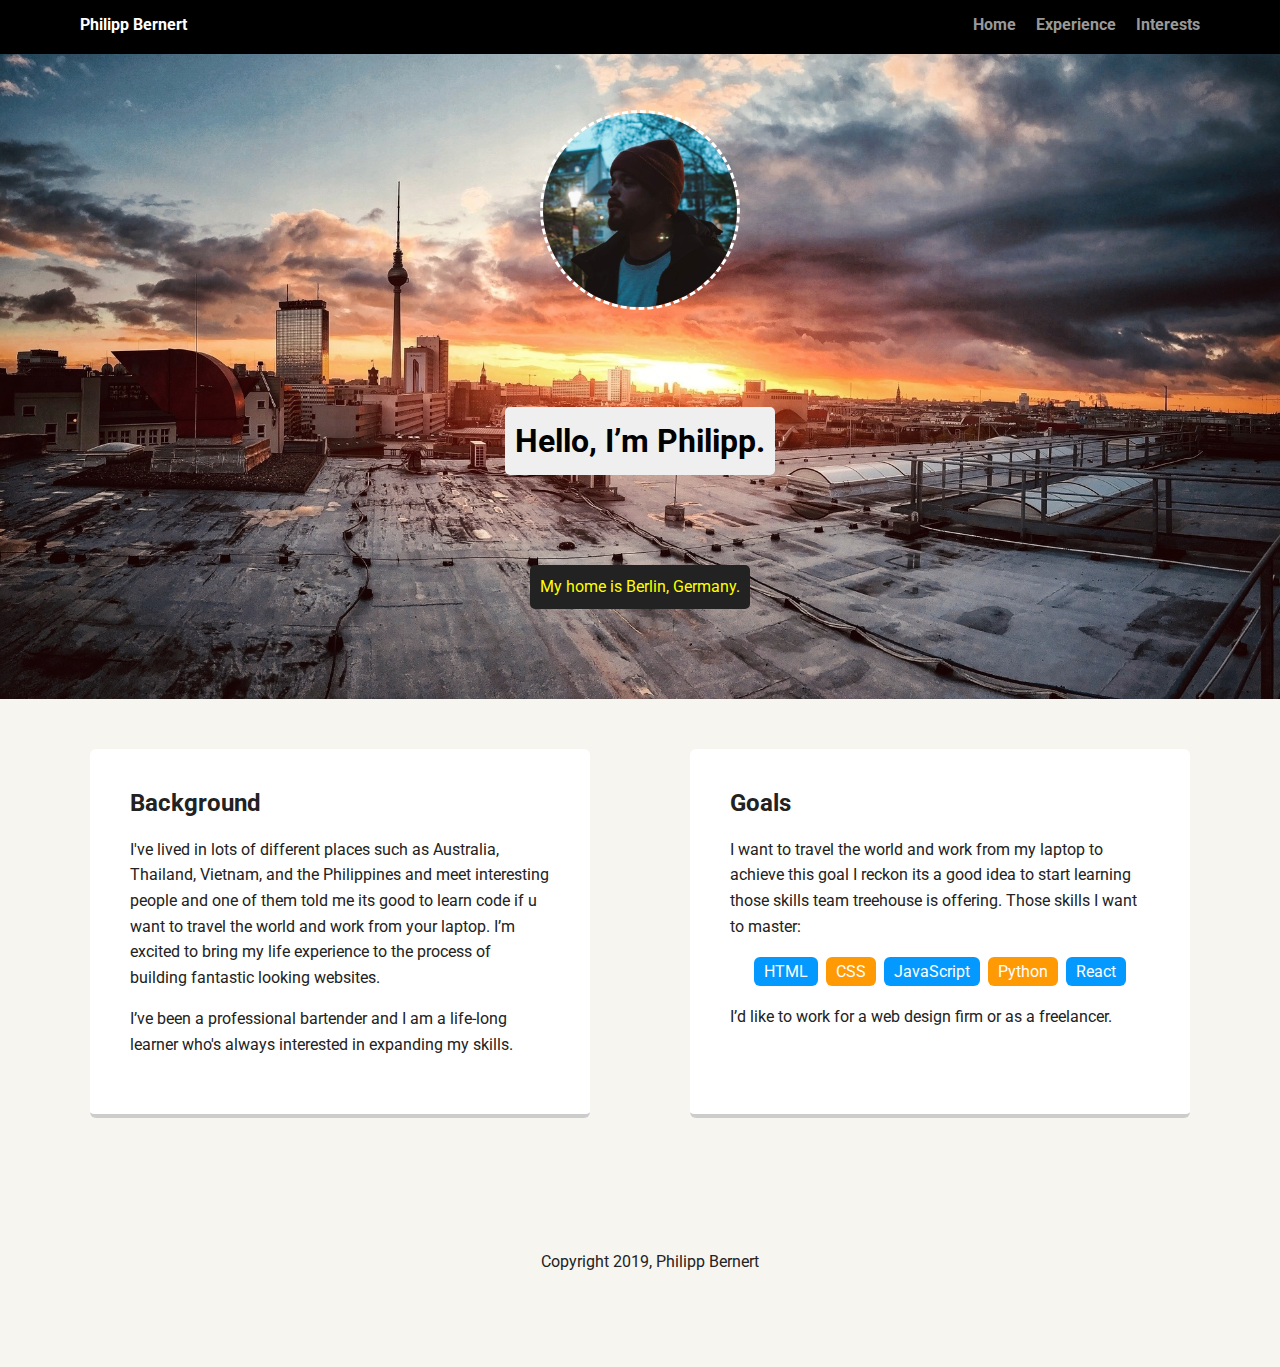
<file: index.html>
<!doctype html>
<html lang="en">
<head>
  <meta charset="utf-8">
  <title>Philipp's Profile</title>
  <meta name="viewport" content="width=device-width, initial-scale=1.0">
  <link rel="stylesheet" href="styles.css">
  <link href="https://fonts.googleapis.com/css?family=Muli%7CRoboto:400,300,500,700,900" rel="stylesheet"></head>
  <body>
    
    <nav class="main-nav">
        <ul class="nav">
          <li class="name">Philipp Bernert</li>
          <li><a href="index.html">Home</a></li>
          <li><a href="Experience.html">Experience</a></li>
          <li><a href="Interests.html">Interests</a></li>
        </ul>
    </nav>
    <header>
      <img src="images/mee2.jpg" alt="Photo of Philipp" class="profile-image">
      <h1 class="tag name">Hello, I’m Philipp.</h1>
      <p class="tag location">My home is Berlin, Germany.</p>
    </header>
      
    <main class="flex">
      <article class="card">
        <h2>Background</h2>
        <p>I've lived in lots of different places such as Australia, Thailand, Vietnam, and the Philippines and meet interesting people and one of them told me its good to learn code if u want to travel the world and work from your laptop. I’m excited to bring my life experience to the process of building fantastic looking websites.</p>
        <p>I’ve been a professional bartender and I am a life-long learner who's always interested in expanding my skills.</p>
      </article>

      <article class="card">
        <h2>Goals</h2>
        <p>I want to travel the world and work from my laptop to achieve this goal I reckon its a good idea to start learning those skills team treehouse is offering. Those skills I want to master:</p>
        <ul class="skills">
          <li>HTML</li>
          <li>CSS</li>
          <li>JavaScript</li>
          <li>Python</li>
          <li>React</li>
        </ul>
        <p>I’d like to work for a web design firm or as a freelancer.</p>
      </article>

    </main>
    <footer>
      <ul>
        <li><a href="https://github.com/ph3nto/" class="social github" target="_blank">Github</a></li>
      </ul>
      <p class="copyright">Copyright 2019, Philipp Bernert</p>
    </footer>
  </body>
  </html>
</file>
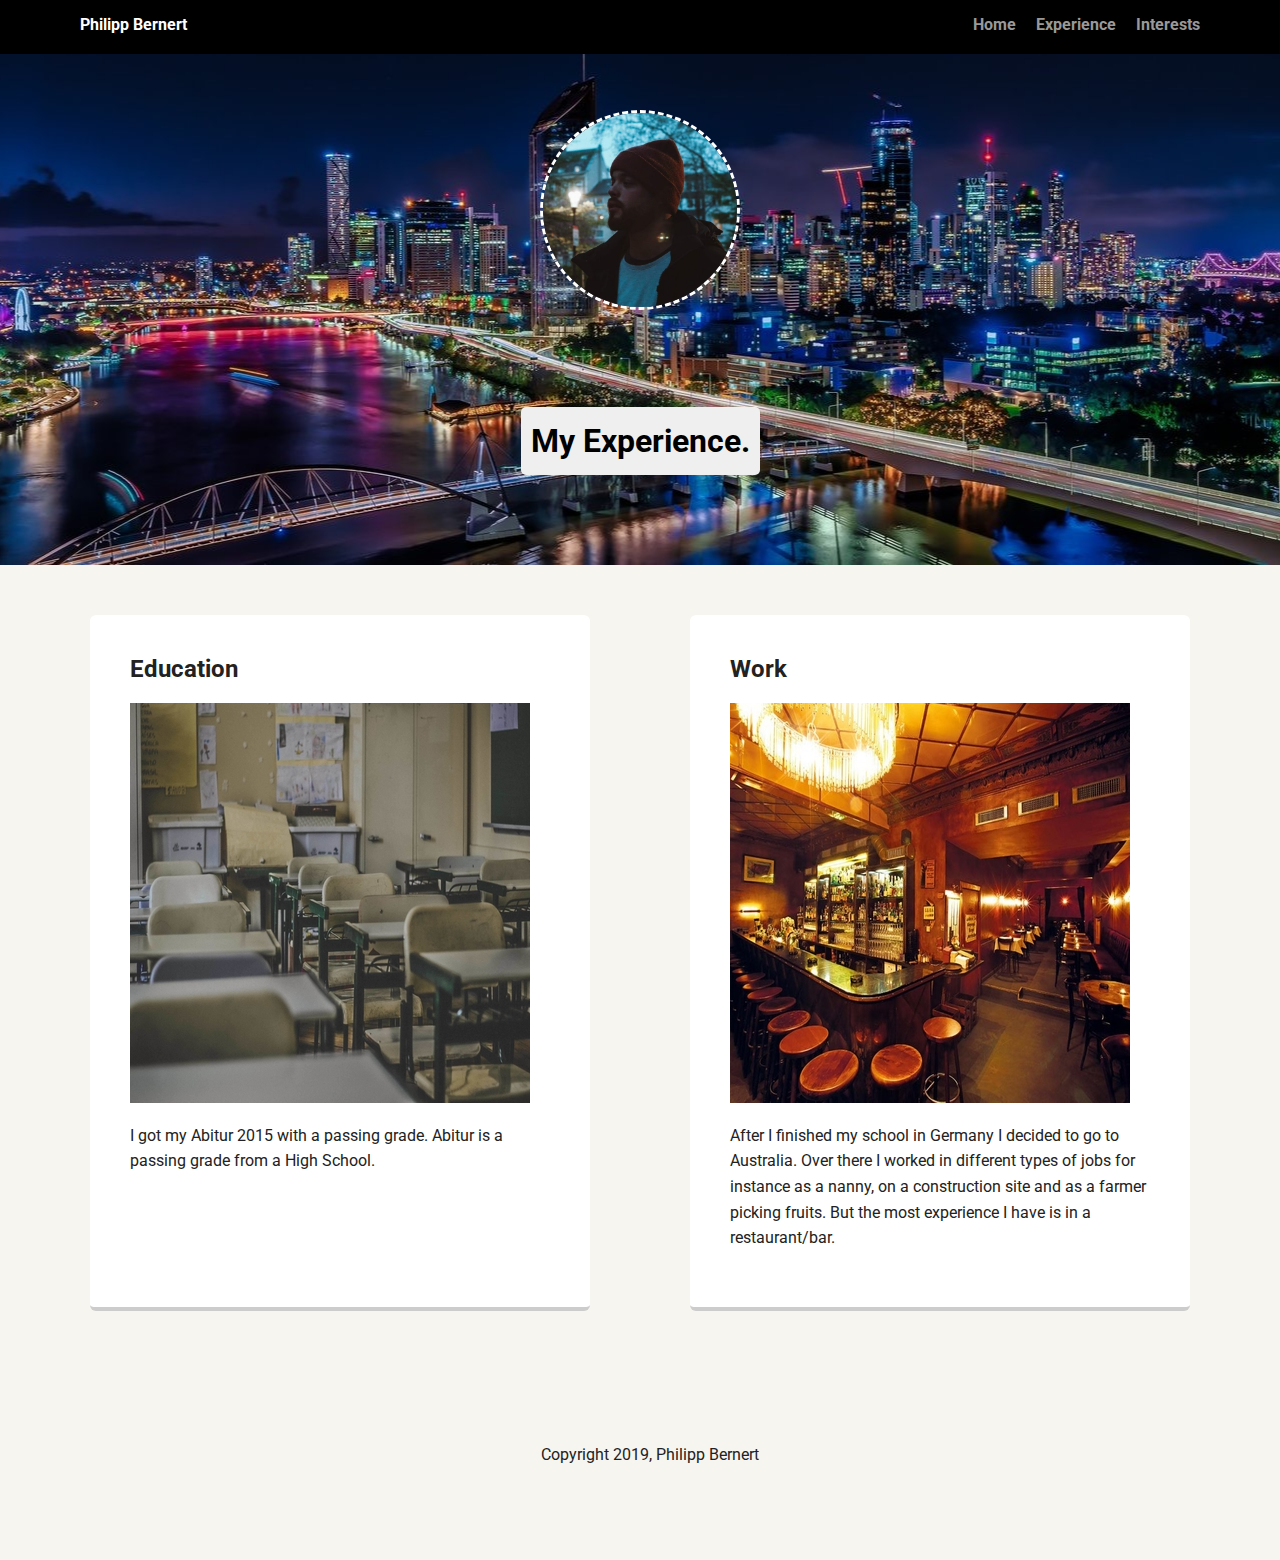
<file: Experience.html>
<!doctype html>
<html lang="en">
<head>
  <meta charset="utf-8">
  <title>Philipps´s Experience</title>
  <meta name="viewport" content="width=device-width, initial-scale=1.0">
  <link rel="stylesheet" href="styles.css">
  <link href="https://fonts.googleapis.com/css?family=Muli%7CRoboto:400,300,500,700,900" rel="stylesheet"></head>
  <body>
    
    <nav class="main-nav">
        <ul class="nav">
          <li class="name">Philipp Bernert</li>
          <li><a href="index.html">Home</a></li>
          <li><a href="Experience.html">Experience</a></li>
          <li><a href="Interests.html">Interests</a></li>
        </ul>
    </nav>

    <header id="experience">
      <img src="images/mee2.jpg" alt="Photo of Philipp" class="profile-image">
      <h1 class="tag name">My Experience.</h1>
    </header>
      
    <main class="flex">
        <article class="card">
            <h2>Education</h2>
            <img src="images/rsz_1rsz_feliphe-schiarolli-hes6nuc1mvc-unsplash.jpg" alt="an empty classroom">
            <p>I got my Abitur 2015 with a passing grade. Abitur is a passing grade from a High School.</p>
        </article>
        <article class="card">
          <h2>Work</h2>
          <img src="images/rsz_wuergeengel.jpg" alt="an empty bar called wuergeengel">
          <p>After I finished my school in Germany I decided to go to Australia. Over there I worked in different types of jobs for instance as a nanny, 
              on a construction site and as a farmer picking fruits. But the most experience I have is in a restaurant/bar.</p>
        </article>
    </main>
    <footer>
      <ul>
            <li><a href="https://github.com/ph3nto/" class="social github" target="_blank">Github</a></li>
      </ul>
      <p class="copyright">Copyright 2019, Philipp Bernert</p>
    </footer>
  </body>
</html>
</file>
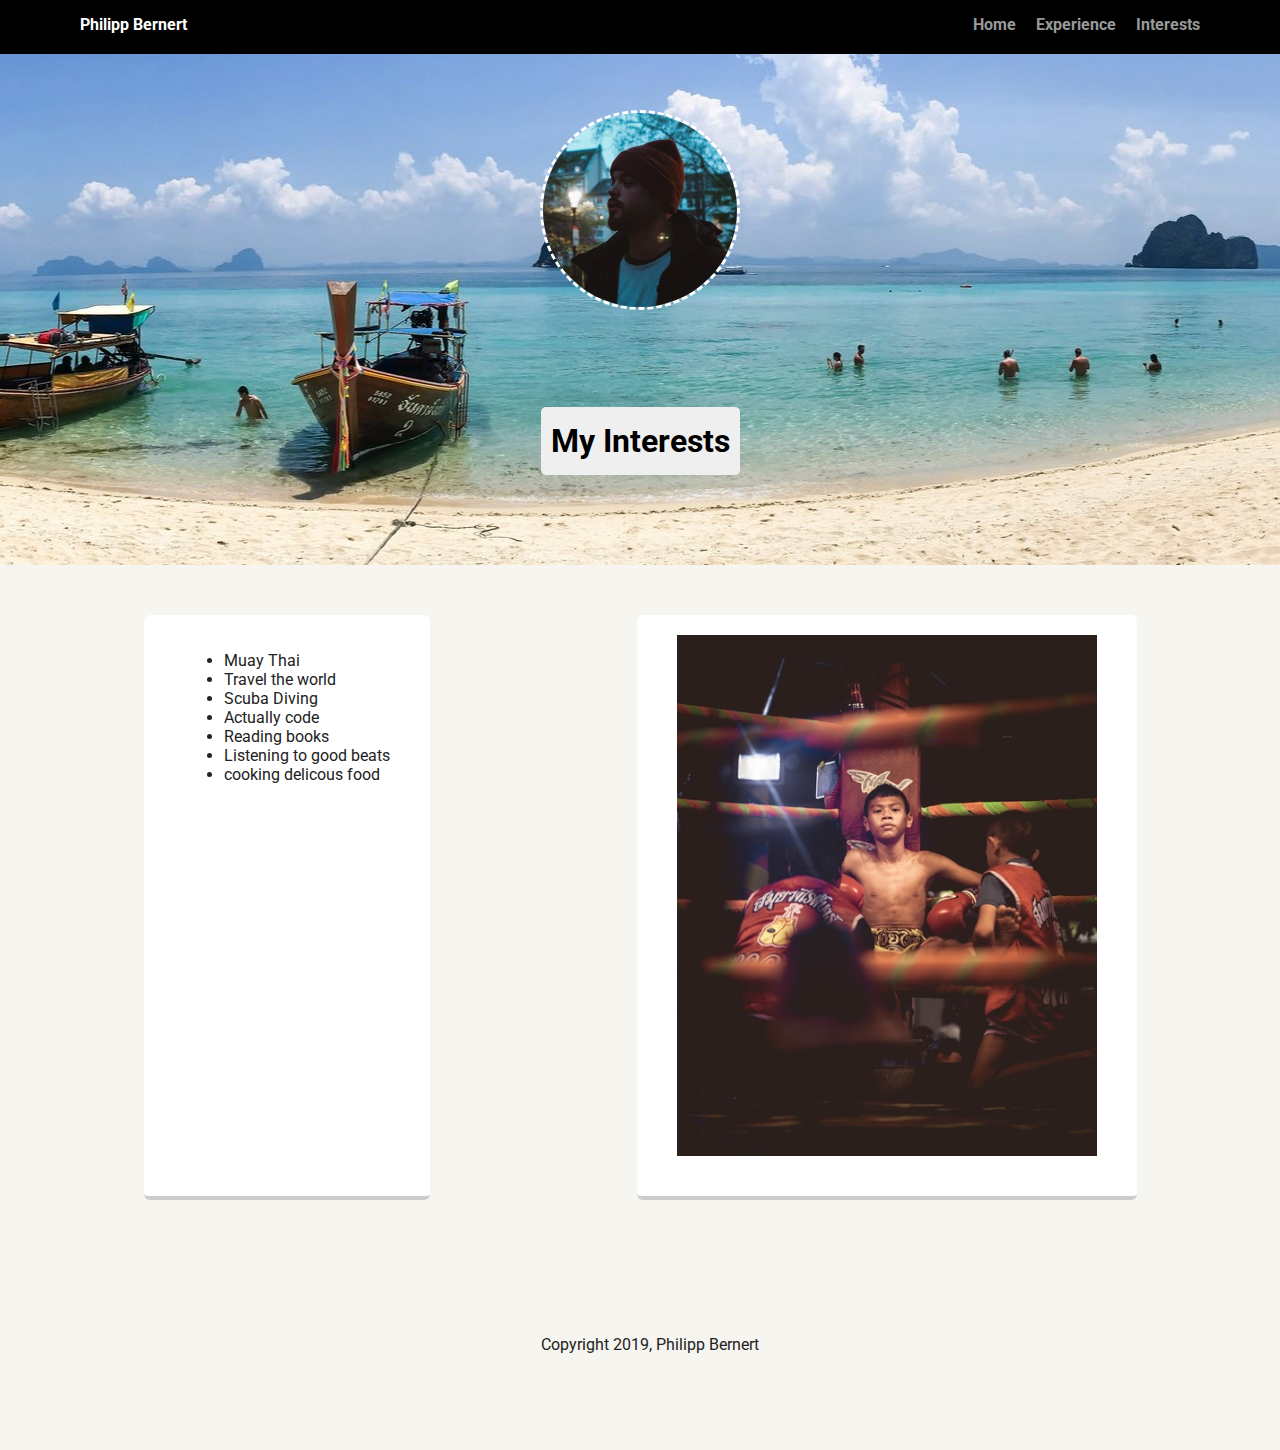
<file: Interests.html>
<!doctype html>
<html lang="en">
<head>
  <meta charset="utf-8">
  <title>Philipp´s Interests</title>
  <meta name="viewport" content="width=device-width, initial-scale=1.0">
  <link rel="stylesheet" href="styles.css">
  <link href="https://fonts.googleapis.com/css?family=Muli%7CRoboto:400,300,500,700,900" rel="stylesheet"></head>
  <body>
    
    <nav class="main-nav">
        <ul class="nav">
          <li class="name">Philipp Bernert</li>
          <li><a href="index.html">Home</a></li>
          <li><a href="Experience.html">Experience</a></li>
          <li><a href="Interests.html">Interests</a></li>
        </ul>
    </nav>
    <header id="Interests">
      <img src="images/mee2.jpg" alt="Photo of Philipp" class="profile-image">
      <h1 class="tag name">My Interests</h1>
    </header>
      
    <main class="flex">
          <article class="card">
              <ul>
                  <li>Muay Thai</li>
                  <li>Travel the world</li>
                  <li>Scuba Diving</li>
                  <li>Actually code</li>
                  <li>Reading books</li>
                  <li>Listening to good beats</li>
                  <li>cooking delicous food</li>
              </ul>
          </article>
        <img class="card" src="images/rsz_1rsz_gareth-harrison-xuzzfn6ovqgd-unsplash.jpg" alt="Kid is sitting in a fighting ring corner">
    </main>
    <footer>
      <ul>
            <li><a href="https://github.com/ph3nto/" class="social github" target="_blank">Github</a></li>
      </ul>
      <p class="copyright">Copyright 2019, Philipp Bernert</p>
    </footer>
  </body>
  </html>
</file>
<file: styles.css>
/* Global Layout Set-up */
* {
  box-sizing: border-box;
}

body {
  margin: 0;
  padding: 0;
  text-align: center;
  font-family: 'Roboto', sans-serif;
  color: #222;
  background: #f7f5f0;
}
/* Link Styles */

a {
  text-decoration: none;
  color: #999;
}
a:hover {
  color: #6633ff;
}

/* Section Styles */

.main-nav {
  width: 100%;
  background: black;
  min-height: 30px;
  padding: 10px;
  position: fixed;
  text-align: center;
}
.nav {
  display: flex;
  justify-content: space-around;
  font-weight: 700;
  list-style-type: none;
  margin: 0 auto;
  padding: 0;
}

.nav .name {
    display: block;
    margin-right: auto;
    color: white;
}
.nav li {
  padding: 5px 10px 10px 10px;
}
.nav a {
  transition: all .5s;
}
.nav a:hover {
  color: white
}

header {
  text-align: center;
  background: url('images/rsz_daniel-brosch-emulmmbo_0a-unsplash_1.jpg');
  background-size: cover;
  overflow: hidden;
  padding-top: 60px;
}
#experience{
  background-size: cover;
  background: url('images/rsz_1michael-glass-vflfgbycio8-unsplash.jpg') no-repeat top center ;
}
#Interests {
  background-size: cover;
  background: url('images/rsz_wojciech-portnicki-ijgvsmi_nsw-unsplash.jpg') no-repeat top center;
}
header {
  line-height: 1.5;
}
header .profile-image {
  margin-top: 50px;
  width: 200px;
  height: 200px;
  border-radius: 50%;
  border: 3px dashed white;
  transition: all .5s;
}
header .profile-image:hover {
  transform: scale(1.2) rotate(5deg);
}
.tag {
  background-color: #efefef;
  color: black;
  padding: 10px;
  border-radius: 5px;
  display: table;
  margin: 90px auto;
}
.location {
  background-color: #222;
  color: yellow;
}
.card {
  margin: 30px;
  padding: 20px 40px 40px;
  max-width: 500px;
  text-align: left;
  background: #fff;
  border-bottom: 4px solid #ccc;
  border-radius: 6px;
  transition: all .5s;
  float: left;
}
.card:hover {
  border-color: #ff99ff;
}

ul.skills {
  padding: 0;
  text-align: center;
}

.skills li {
  border-radius: 6px;
  display: inline-block;
  background: #ff9904;
  color: white;
  padding: 5px 10px;
  margin: 2px;
}

.skills li:nth-child(odd) {
  background: #0399ff;
}

footer {
  width: 100%;
  min-height: 30px;
  padding: 20px 0 40px 20px;
}

footer .copyright {
  top: -8px;
  font-size: .75em;
}

footer ul {
  list-style-type: none;
  margin: 0;
  padding: 0;
}

footer ul li {
  display: inline-block;
}

a.social {
  display: inline-block;
  text-indent: -9999px;
  margin-left: 5px;
  width: 30px;
  height: 30px;
  background-size: 30px 30px;
  opacity: .4;
  transition: all .5s;
}
a.github {
  background-image: url(https://image.flaticon.com/icons/svg/25/25657.svg);
}
a.social:hover {
  opacity: 1;
}
.clearfix {
  clear: both;
}

/* Styles for larger screens */
@media screen and (min-width: 720px) {

  .flex {
      display: -ms-flexbox;      /* TWEENER - IE 10 */
      display: flex;
      max-width: 1200px;
      -ms-flex-pack: distribute;
      justify-content: space-around;
      margin: 0 auto;
  }

  header {
    min-height: 470px;
  }

  .nav {
    max-width: 1200px;
    padding: 0 30px;
  }


  main {
    padding-top: 20px;
  }

  main p {
    line-height: 1.6em;
  }

  footer {
    font-size: 1.3em;
    max-width: 1200px;
    margin: 40px auto;
  }

}
</file>
